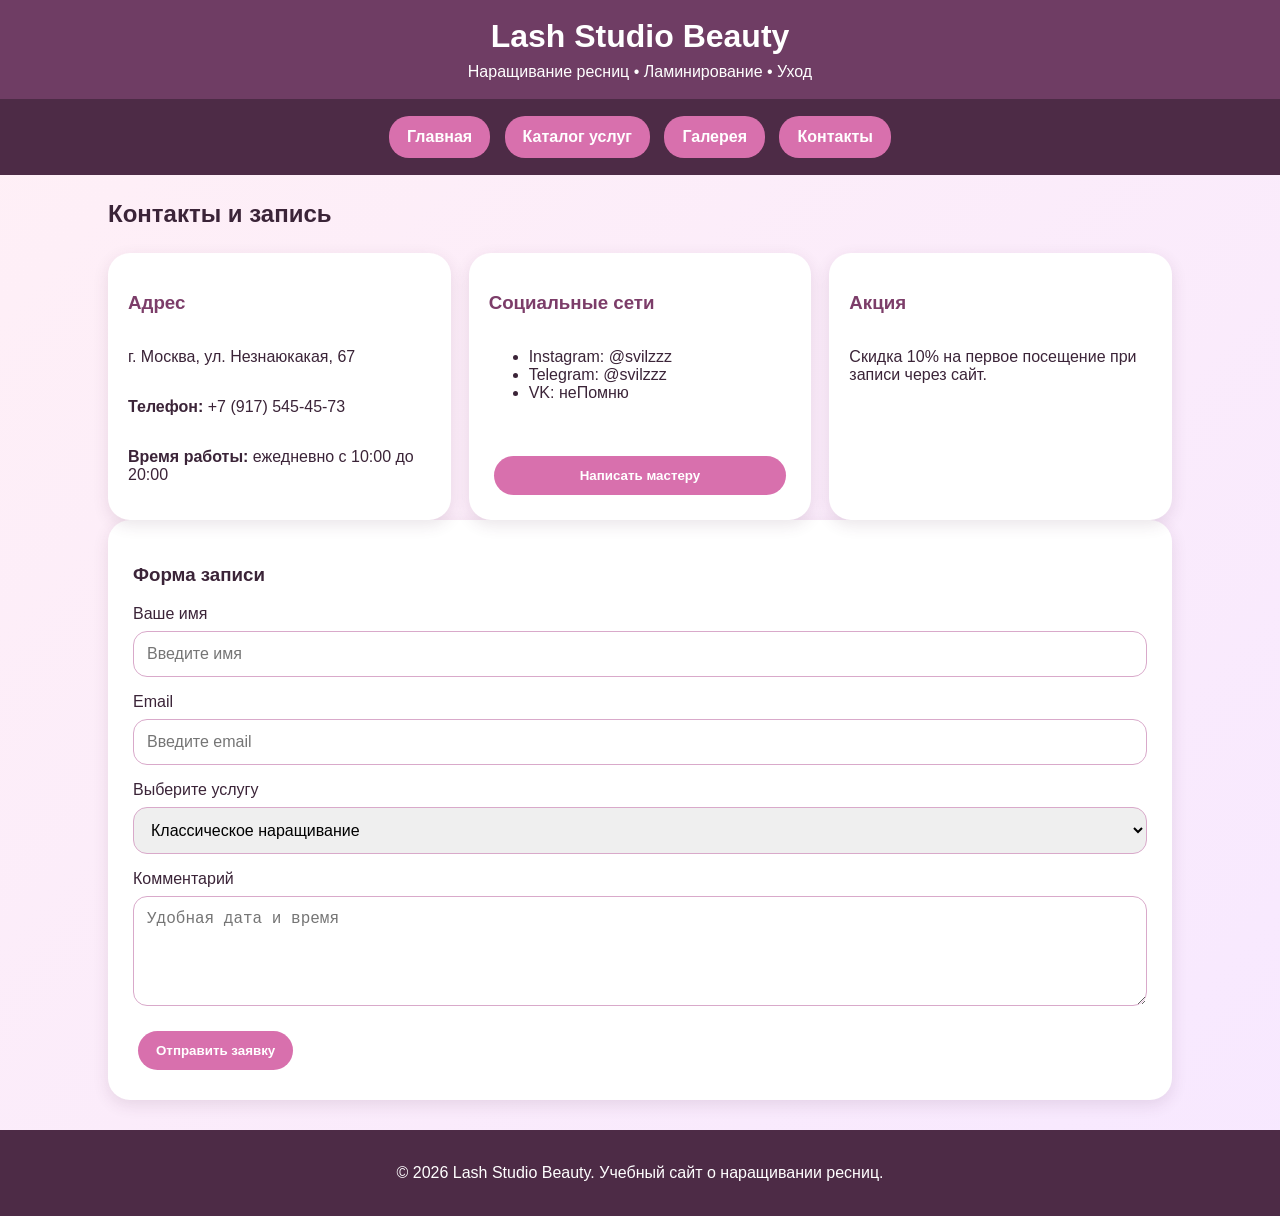
<file: contacts.html>
<!DOCTYPE html>
<html lang="ru">
<head>
    <meta charset="UTF-8">
    <meta name="viewport" content="width=device-width, initial-scale=1.0">
    <title>Контакты и запись</title>
    <link rel="stylesheet" href="style.css">
</head>
<body>
    <div class="header">
        <h1>Lash Studio Beauty</h1>
        <p>Наращивание ресниц • Ламинирование • Уход</p>
    </div>
    <div class="menu">
        <a href="index.html" class="button">Главная</a>
        <a href="catalog.html" class="button">Каталог услуг</a>
        <a href="gallery.html" class="button">Галерея</a>
        <a href="contacts.html" class="button">Контакты</a>
    </div>

    
<div class="container">
    <h2>Контакты и запись</h2>

    <div class="cards">
        <div class="card">
            <h3>Адрес</h3>
            <p>г. Москва, ул. Незнаюкакая, 67</p>
            <p><b>Телефон:</b> +7 (917) 545-45-73</p>
            <p><b>Время работы:</b> ежедневно с 10:00 до 20:00</p>
        </div>
        <div class="card">
            <h3>Социальные сети</h3>
            <ul>
                <li>Instagram: @svilzzz</li>
                <li>Telegram: @svilzzz</li>
                <li>VK: неПомню</li>
            </ul>
            <button class="button" onclick="alert('Спасибо за интерес! Мы ответим вам в ближайшее время.')">Написать мастеру</button>
        </div>
        <div class="card">
            <h3>Акция</h3>
            <p>Скидка 10% на первое посещение при записи через сайт.</p>
        </div>
    </div>

    <div class="form-box">
        <h3>Форма записи</h3>
        <form>
            <label>Ваше имя</label>
            <input type="text" placeholder="Введите имя" required>

            <label>Email</label>
            <input type="email" placeholder="Введите email" required>

            <label>Выберите услугу</label>
            <select>
                <option>Классическое наращивание</option>
                <option>Наращивание 2D</option>
                <option>Наращивание 3D</option>
                <option>Ламинирование ресниц</option>
            </select>

            <label>Комментарий</label>
            <textarea placeholder="Удобная дата и время"></textarea>

            <button type="button" class="button" onclick="alert('Заявка отправлена! Это учебная форма без отправки на сервер.')">Отправить заявку</button>
        </form>
    </div>
</div>


    <div class="footer">
        <p>© 2026 Lash Studio Beauty. Учебный сайт о наращивании ресниц.</p>
    </div>
</body>
</html>
</file>
<file: style.css>
* {
    box-sizing: border-box;
}

body {
    margin: 0;
    font-family: Arial, sans-serif;
    background: linear-gradient(135deg, #fff0f6, #f7e8ff);
    color: #3b2438;
}

.header {
    background: #6f3d64;
    color: white;
    padding: 18px 30px;
    text-align: center;
}

.header h1 {
    margin: 0;
    font-size: 32px;
}

.header p {
    margin: 8px 0 0;
}

.menu {
    background: #4d2b46;
    padding: 12px;
    text-align: center;
    position: sticky;
    top: 0;
    z-index: 10;
}

.button {
    display: inline-block;
    background: #d870ad;
    color: white;
    text-decoration: none;
    padding: 12px 18px;
    margin: 5px;
    border-radius: 20px;
    font-weight: bold;
    transition: 0.3s;
    border: none;
    cursor: pointer;
}

.button:hover {
    background: #b6498c;
    transform: scale(1.05);
}

.container {
    max-width: 1100px;
    margin: 25px auto;
    padding: 0 18px;
}

.hero {
    display: grid;
    grid-template-columns: 1.2fr 0.8fr;
    gap: 25px;
    align-items: center;
    background: rgba(255,255,255,0.85);
    padding: 25px;
    border-radius: 25px;
    box-shadow: 0 6px 20px rgba(81, 43, 74, 0.15);
}

.hero img, .card img, .gallery img {
    width: 100%;
    border-radius: 20px;
}

.cards {
    display: grid;
    grid-template-columns: repeat(3, 1fr);
    gap: 18px;
    margin-top: 25px;
}

.card {
    background: white;
    padding: 20px;
    border-radius: 22px;
    box-shadow: 0 5px 16px rgba(81, 43, 74, 0.12);
}

.card h3 {
    color: #7c3d69;
}

.price-table {
    width: 100%;
    border-collapse: collapse;
    background: white;
    border-radius: 16px;
    overflow: hidden;
    box-shadow: 0 5px 16px rgba(81, 43, 74, 0.12);
}

.price-table th {
    background: #6f3d64;
    color: white;
}

.price-table th, .price-table td {
    padding: 14px;
    border-bottom: 1px solid #ead2e3;
    text-align: left;
}

.gallery {
    display: grid;
    grid-template-columns: repeat(3, 1fr);
    gap: 18px;
}

.form-box {
    background: white;
    padding: 25px;
    border-radius: 22px;
    box-shadow: 0 5px 16px rgba(81, 43, 74, 0.12);
}

input, select, textarea {
    width: 100%;
    padding: 13px;
    margin: 8px 0 16px;
    border: 1px solid #d9a9ca;
    border-radius: 14px;
    font-size: 16px;
}

textarea {
    min-height: 110px;
}

.footer {
    text-align: center;
    background: #4d2b46;
    color: white;
    padding: 18px;
    margin-top: 30px;
}

.badge {
    display: inline-block;
    background: #ffe1f1;
    color: #7c3d69;
    padding: 8px 12px;
    border-radius: 15px;
    margin: 5px;
    font-weight: bold;
}

iframe {
    width: 100%;
    min-height: 315px;
    border: 0;
    border-radius: 20px;
}

@media (max-width: 800px) {
    .hero, .cards, .gallery {
        grid-template-columns: 1fr;
    }

    .header h1 {
        font-size: 25px;
    }
}

.gallery img {
    width: 100%;
    height: 285px;
    object-fit: cover;
    display: block;
    border-radius: 20px;
}


.card img {
    width: 100%;
    height: 220px;
    object-fit: cover;
    display: block;
    border-radius: 20px;
}

.card {
    display: flex;
    flex-direction: column;
}

.card .button {
    margin-top: auto;
}
</file>
